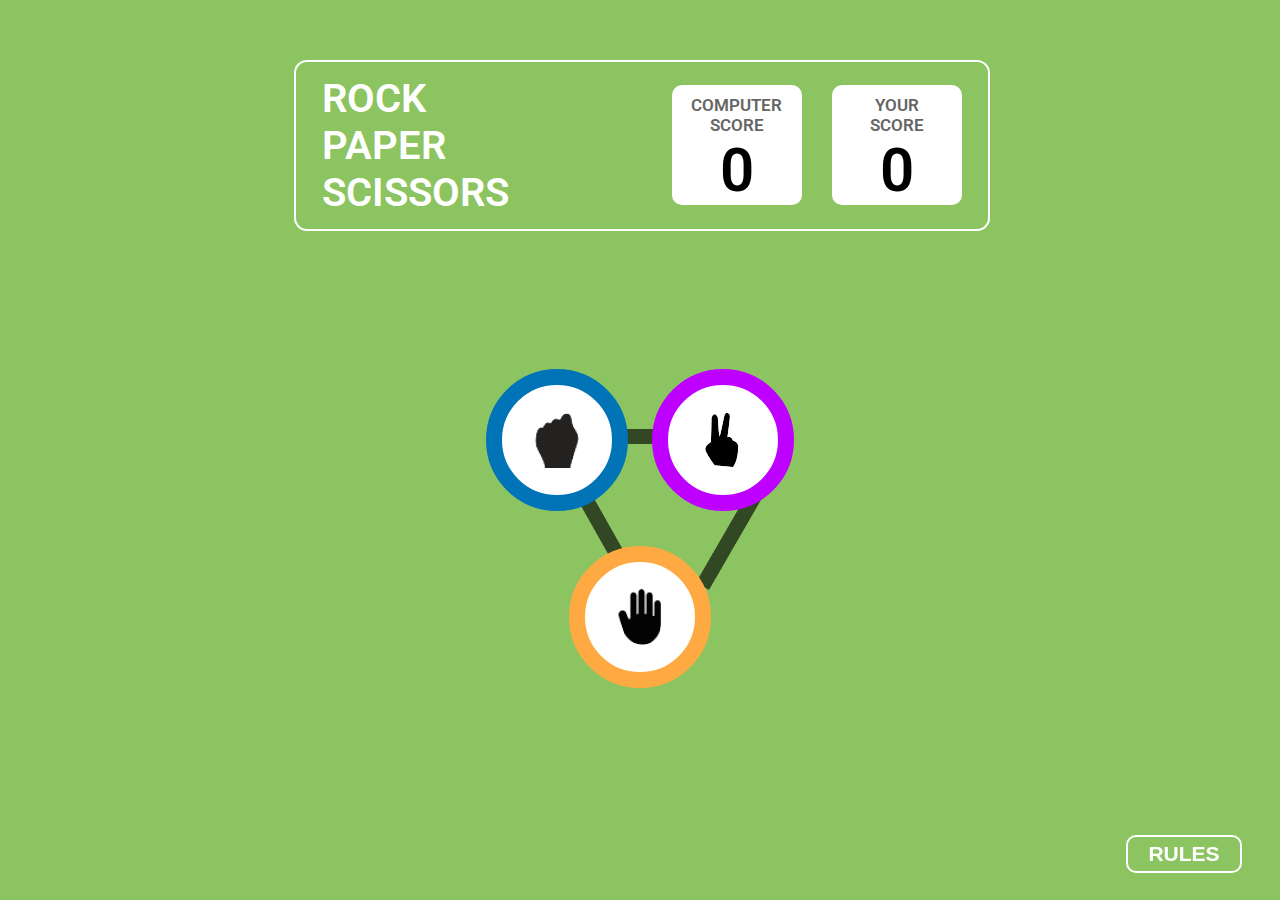
<file: index.html>
<!DOCTYPE html>
<html lang="en">
<head>
    <meta charset="UTF-8">
    <meta name="viewport" content="width=device-width, initial-scale=1.0">
    <title>Play Page</title>
    <link rel="stylesheet" href="play.css">
</head>
<body>
    <!---------------: Play Page :--------------->
    <div id="play">
        <!----------: Score Box :---------->
        <div class="scoreBox">
            <div class="leftBox">
                ROCK<br>PAPER<br>SCISSORS
            </div>
            <div class="rightBox">
                <div class="comp">
                    <div class="score">
                        COMPUTER<br>SCORE
                        <p id="compScore">0</p>
                    </div>
                </div>
                <div class="user">
                    <div class="score">
                        YOUR<br>SCORE
                        <p id="userScore">0</p>
                    </div>
                </div>
            </div>
        </div>

        <!----------: Result Box :---------->
        <div class="result">
            <div class="upperContent">
                <div class="box1 choice" id="Rock">
                    <img src="Images/Stone.png" alt="Stone" onclick="setActiveImage('Images/Stone.png')">
                </div>
                <div class="box2 choice" id="Scissors">
                    <img src="Images/Scissors.png" alt="Scissors" onclick="setActiveImage('Images/Scissors.png')">
                </div>
            </div>
            <div class="lowerContent">
                <div class="box3 choice" id="Paper">
                    <img src="Images/Paper.png" alt="Paper" onclick="setActiveImage('Images/Paper.png')">
                </div>
            </div>
            <img src="Images/Line 1.png" alt="" class="line1">
            <img src="Images/Line 2.png" alt="" class="line2">
            <img src="Images/Line 3.png" alt="" class="line3">
        </div>

        <!----------: Rules Box :---------->
        <div class="rulesBox">
            <button class="cancleBtn">X</button>
            <h2>GAME RULES</h2>
            <ul class="rulesLists">
                <li>Rock beats scissors, scissors beat paper, and paper beats rock.</li>
                <li>Agree ahead of time wheather you'll count off "rock, paper, scissors, shoot" or just "rock, paper, scissors."</li>
                <li>Use rock, paper, scissors to settle minor decisions or simply play to pass the time</li>
                <li>If both players lay down the same hand, each player lays down another hand</li>
            </ul>
        </div>
        <button class="showRulesBtn">RULES</button>
    </div>

    <script src="script.js"></script>
</body>
</html>
</file>
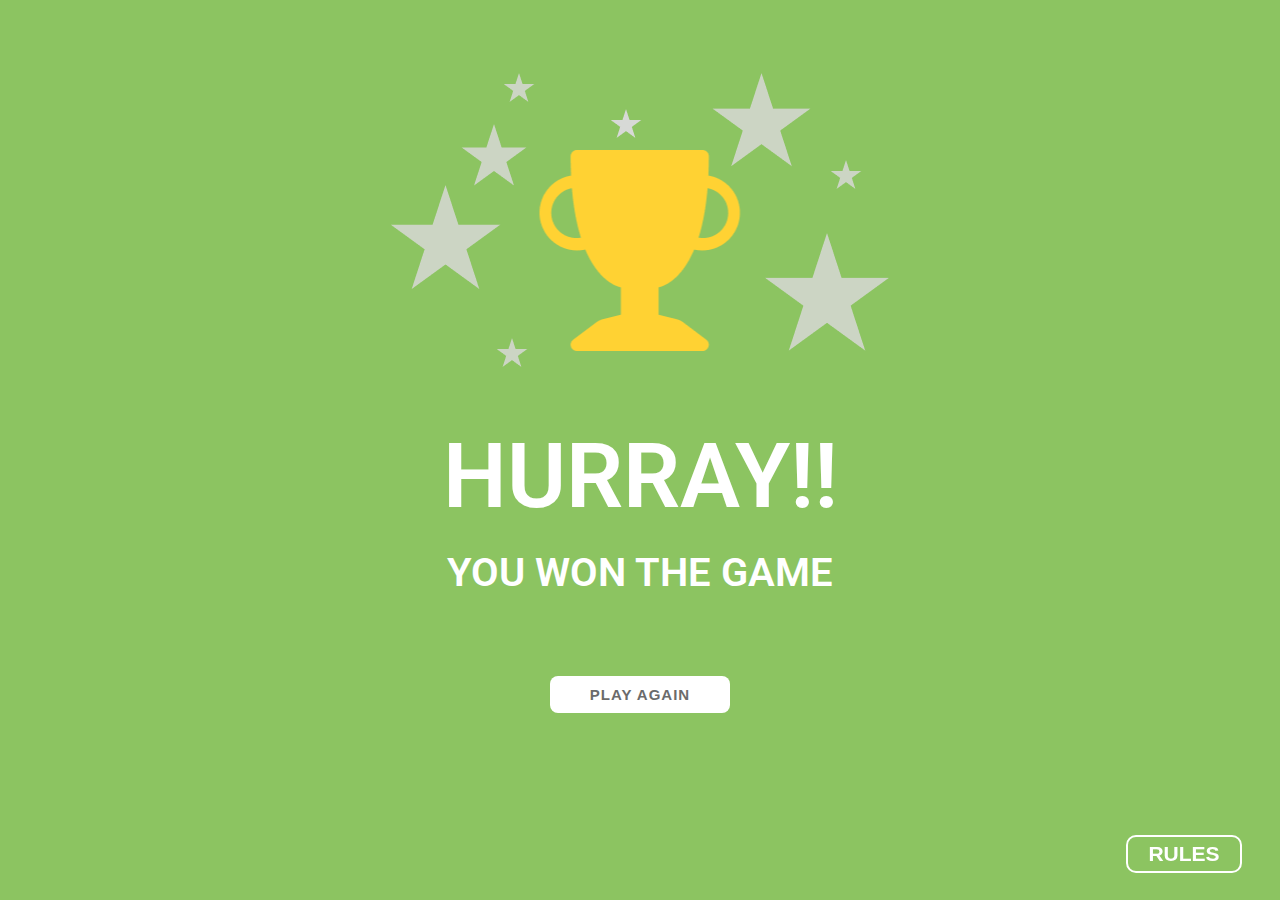
<file: hurray.html>
<!DOCTYPE html>
<html lang="en">
<head>
    <meta charset="UTF-8">
    <meta name="viewport" content="width=device-width, initial-scale=1.0">
    <title>Hurray Page</title>
    <link rel="stylesheet" href="hurray.css">
</head>
<body>
    <!----------: Hurray Page :---------->
    <div id="hurray">
        <img src="Images/Trophy.png" alt="">
        <img src="Images/Group 5.png" alt="" class="stars">
        <p class="para1">HURRAY!!</p>
        <p class="para2">YOU WON THE GAME</p>
        <button id="replay" class="replay">PLAY AGAIN</button>

        <!----------: Rules Box :---------->
        <div class="rulesBox">
            <button class="cancleBtn">X</button>
            <h2>GAME RULES</h2>
            <ul class="rulesLists">
                <li>Rock beats scissors, scissors beat paper, and paper beats rock.</li>
                <li>Agree ahead of time wheather you'll count off "rock, paper, scissors, shoot" or just "rock, paper, scissors."</li>
                <li>Use rock, paper, scissors to settle minor decisions or simply play to pass the time</li>
                <li>If both players lay down the same hand, each player lays down another hand</li>
            </ul>
        </div>
        <button class="showRulesBtn">RULES</button>
    </div>

    
    <script src="script.js"></script>
</body>
</html>
</file>
<file: play.css>
@import url('https://fonts.googleapis.com/css2?family=Roboto:ital,wght@0,100;0,300;0,400;0,500;0,700;0,900;1,100;1,300;1,400;1,500;1,700;1,900&display=swap');
* {
    margin: 0;
    padding: 0;
}
body {
    background: rgba(140, 196, 97, 1);
    font-family: "Roboto", sans-serif;
}
.scoreBox {
    width: 50%;
    margin-left: 23%;
    margin-top: 60px;
    padding: 1% 2%;
    border: 2px solid white;
    border-radius: 13px;
    display: flex;
    align-items: center;
    justify-content: space-between;
}
.leftBox {
    font-size: 40px;
    color: white;
    font-weight: 600;
}
.rightBox {
    display: flex;
    gap: 30px;
}
.comp, .user {
    height: 120px;
    width: 130px;
    background: white;
    color: rgba(101, 101, 101, 1);
    border: none;
    border-radius: 10px;
    text-align: center;
    font-size: 17px;
    font-weight: 600;
}
.score {
    margin-top: 10px;
}
p {
    font-size: 60px;
    color: black;
}



/* ----------: Middle Section :---------- */
.result {
    width: 24%;
    margin-left: 38%;
    margin-top: 10%;
    position: fixed;
}
.box1, .box2, .box3 {
    height: 110px;
    width: 110px;
    background: white;
    display: flex;
    align-items: center;
    justify-content: center;
    margin-top: 10px;
    border: 16px solid rgba(0, 116, 182, 1);
    border-radius: 50%;
    cursor: pointer;
}
.box2 {
    border: 16px solid rgba(189, 0, 255, 1);
}
.box3 {
    border: 16px solid rgba(255, 169, 67, 1)
}
.upperContent {
    width: 100%;
    display: flex;
    align-items: center;
    justify-content: space-between
}
.lowerContent {
    margin-top: 25px;
    display: flex;
    align-items: center;
    justify-content: center;
}

.line1 {
    position: absolute;
    top: 70px;
    margin-left: 115px;
    z-index: -50;
}
.line2 {
    position: absolute;
    top: 130px;
    margin-left: 210px;
    z-index: -50;
}
.line3 {
    position: absolute;
    top: 130px;
    margin-left: 90px;
    z-index: -50;
} 


/* ----------: Rules Box :---------- */
.rulesBox {
    background-color: rgba(0, 68, 41, 1);
    color: white;
    border: 7px solid white;
    border-radius: 15px;
    padding: 20px;
    width: 270px;
    position: fixed;
    right: 3%;
    bottom: 10%;
    opacity: 0;
    transition: 1s ease-in-out;
}
.rulesBox.active {
    opacity: 1;
    transition: 1s ease-in-out;
}
h2 {
    margin-top: 10px;
    margin-bottom: 25px;
    font-size: 30px;
    text-align: center;
    color: white;
    /* background: transparent; */
}
.rulesLists {
    list-style-type: none;
}
.rulesLists li {
    margin-bottom: 15px;
    position: relative;
    padding-left: 30px;
}
.rulesLists li::before {
    content: "";
    background-color: yellow;
    width: 12px;
    height: 12px;
    display: inline-block;
    position: absolute;
    left: 0;
    top: 15px;
    border-radius: 2px;
}
.cancleBtn {
    width: 50px;
    height: 50px;
    font-size: 30px;
    font-weight: 600;
    background: rgba(255, 0, 0, 1);
    color: white;
    border: 5px solid white;
    border-radius: 50%;
    position: absolute;
    top: -10%;
    right: -10%;
    cursor: pointer;
}

.showRulesBtn {
    position: fixed;
    right: 3%;
    bottom: 3%;
    padding: 5px 20px;
    border: 2px solid white;
    border-radius: 10px;
    font-size: 21px;
    font-weight: 600;
    background: transparent;
    color: white;
    cursor: pointer;
}
</file>
<file: hurray.css>
@import url('https://fonts.googleapis.com/css2?family=Roboto:ital,wght@0,100;0,300;0,400;0,500;0,700;0,900;1,100;1,300;1,400;1,500;1,700;1,900&display=swap');
* {
    margin: 0;
    padding: 0;
}
body {
    background: rgba(140, 196, 97, 1);
    font-family: "Roboto", sans-serif;
}
img {
    margin-top: 150px;
    margin-left: 50%;
    translate: -50%;
    /* position: fixed; */
}
.stars {
    margin-top: -300px;
    animation: blink 0.5s infinite linear;
}
@keyframes blink {
    0% {
        opacity: 1;
    }
    /* 50% {
        opacity: 0;
    } */
    100% {
        opacity: 0;
    }
}

.para1 {
    margin-top: 50px;
    color: white;
    font-size: 90px;
    font-weight: 600;
    text-align: center;
}
.para2 {
    margin-top: 20px;
    color: white;
    font-size: 40px;
    font-weight: 600;
    text-align: center;
}
.replay {
    background: white;
    color: rgba(107, 107, 107, 1);
    font-size: 15px;
    font-weight: 600;
    letter-spacing: 1px;
    padding: 10px 0;
    width: 180px;
    margin-top: 80px;
    border: none;
    border-radius: 8px;
    cursor: pointer;
    margin-left: 50%;
    translate: -50%;
}

/* ----------: Rules Box :---------- */
.rulesBox {
    background-color: rgba(0, 68, 41, 1);
    color: white;
    border: 7px solid white;
    border-radius: 15px;
    padding: 20px;
    width: 270px;
    position: fixed;
    right: 3%;
    bottom: 10%;
    opacity: 0;
    transition: 1s ease-in-out;
}
.rulesBox.active {
    opacity: 1;
    transition: 1s ease-in-out;
}
h2 {
    margin-top: 10px;
    margin-bottom: 25px;
    font-size: 30px;
    text-align: center;
    color: white;
    /* background: transparent; */
}
.rulesLists {
    list-style-type: none;
}
.rulesLists li {
    margin-bottom: 15px;
    position: relative;
    padding-left: 30px;
}
.rulesLists li::before {
    content: "";
    background-color: yellow;
    width: 12px;
    height: 12px;
    display: inline-block;
    position: absolute;
    left: 0;
    top: 15px;
    border-radius: 2px;
}
.cancleBtn {
    width: 50px;
    height: 50px;
    font-size: 30px;
    font-weight: 600;
    background: rgba(255, 0, 0, 1);
    color: white;
    border: 5px solid white;
    border-radius: 50%;
    position: absolute;
    top: -10%;
    right: -10%;
    cursor: pointer;
}

.showRulesBtn {
    position: fixed;
    right: 3%;
    bottom: 3%;
    padding: 5px 20px;
    border: 2px solid white;
    border-radius: 10px;
    font-size: 21px;
    font-weight: 600;
    background: transparent;
    color: white;
    cursor: pointer;
}
</file>
